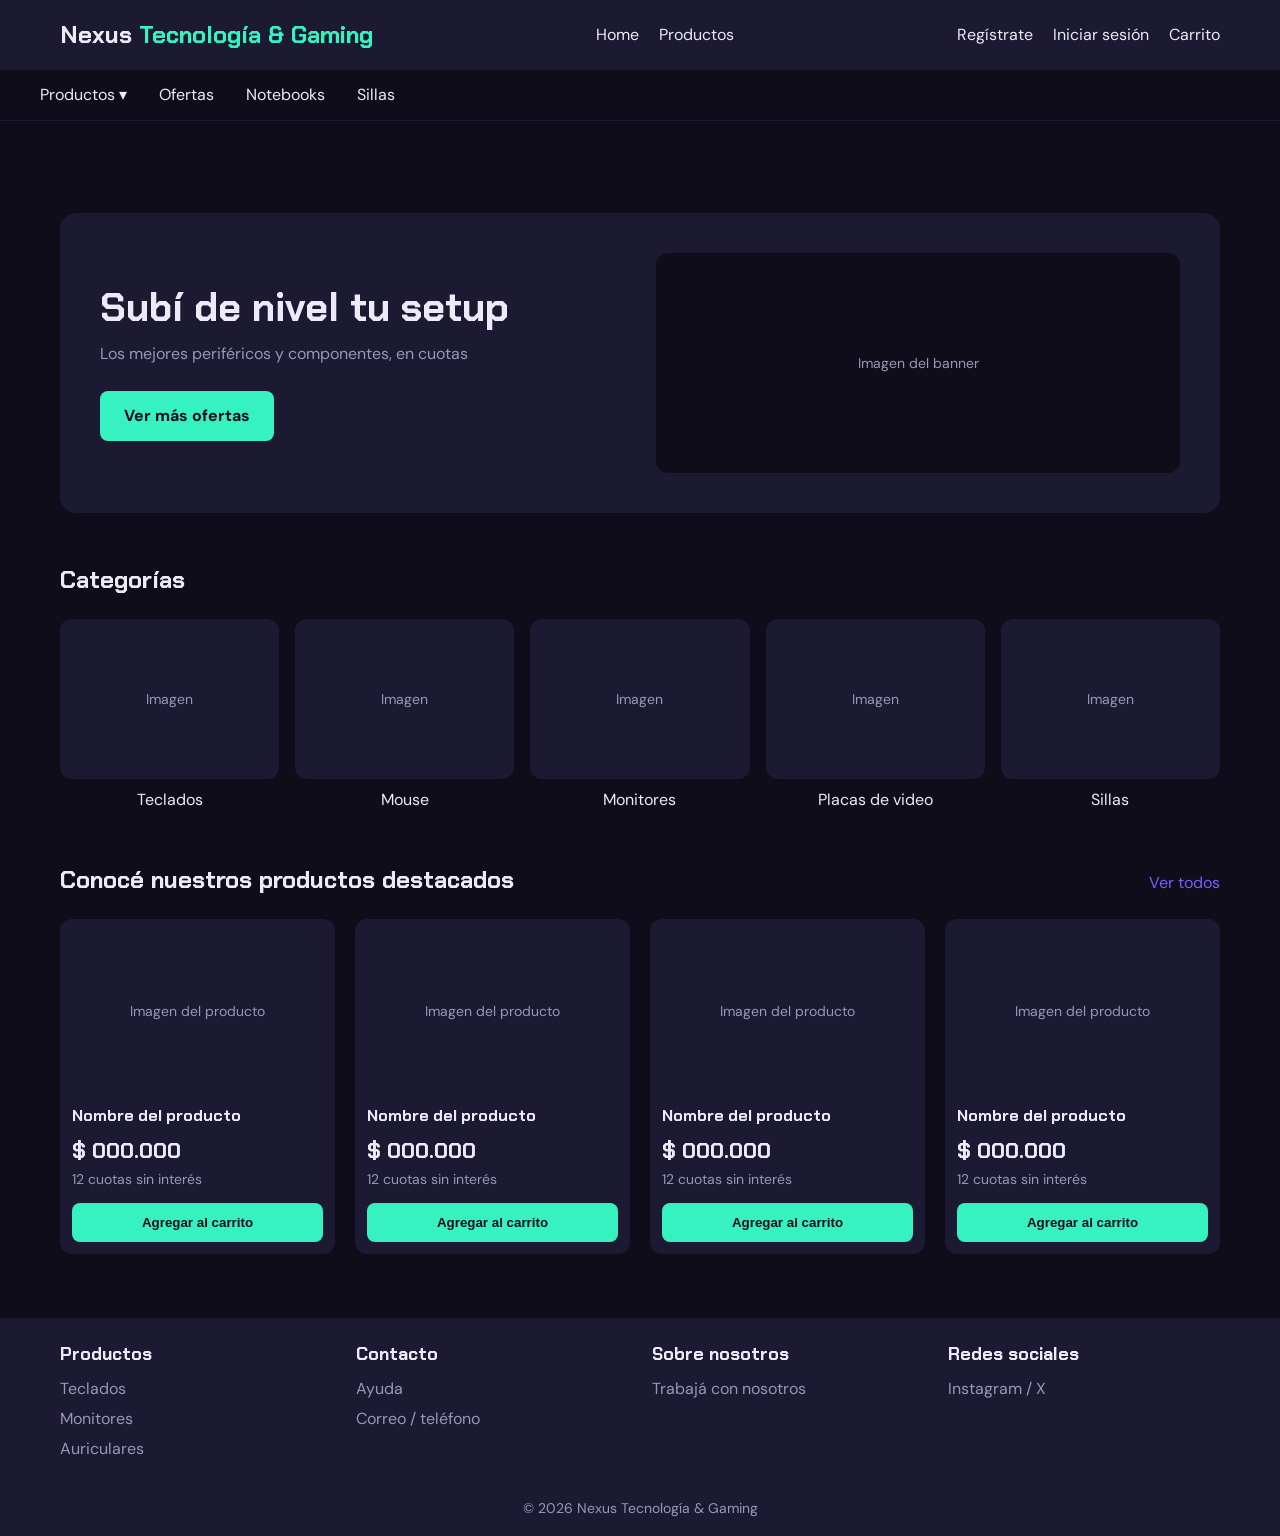
<file: Views/index.html>
<!DOCTYPE html>
<html lang="es">
<head>
  <meta charset="UTF-8">
  <meta name="viewport" content="width=device-width, initial-scale=1.0">
  <title>Nexus Tecnología & Gaming</title>
  <link rel="preconnect" href="https://fonts.googleapis.com">
  <link rel="preconnect" href="https://fonts.gstatic.com" crossorigin>
  <link href="https://fonts.googleapis.com/css2?family=Chakra+Petch:wght@500;700&family=DM+Sans:wght@400;500;700&display=swap" rel="stylesheet">
  <link rel="stylesheet" href="../styles/style.css">
  <link rel="stylesheet" href="../styles/home.css">
  <link rel="stylesheet" href="../styles/productDetail.css">
</head>
<body>

  <header class="header">
    <div class="container header__inner">
      <a href="index.html" class="logo">Nexus<span> Tecnología & Gaming</span></a>
      <nav class="header__links">
        <a href="index.html">Home</a>
        <a href="#">Productos</a>
      </nav>
      <nav class="header__actions">
        <a href="register.html">Regístrate</a>
        <a href="login.html">Iniciar sesión</a>
        <a href="productCart.html">Carrito</a>
      </nav>
    </div>
  </header>

  <nav class="menu">
    <ul class="container menu__list">
      <li class="dropdown">
        <a href="#">Productos ▾</a>
        <ul class="dropdown__content">
          <li><a href="#">Teclados</a></li>
          <li><a href="#">Monitores</a></li>
          <li><a href="#">Auriculares</a></li>
        </ul>
      </li>
      <li><a href="#">Ofertas</a></li>
      <li><a href="#">Notebooks</a></li>
      <li><a href="#">Sillas</a></li>
    </ul>
  </nav>

 <main class="container">

  <!-- Banner -->
  <section class="banner">
    <div class="banner__text">
      <h1>Subí de nivel tu setup</h1>
      <p>Los mejores periféricos y componentes, en cuotas</p>
      <a href="#" class="btn btn-primary">Ver más ofertas</a>
    </div>
    <div class="banner__img placeholder">Imagen del banner</div>
  </section>

  <!-- Categorías -->
  <section class="section">
    <h2>Categorías</h2>
    <div class="categories">
      <a href="#" class="category">
        <div class="placeholder">Imagen</div>
        <span>Teclados</span>
      </a>
      <a href="#" class="category">
        <div class="placeholder">Imagen</div>
        <span>Mouse</span>
      </a>
      <a href="#" class="category">
        <div class="placeholder">Imagen</div>
        <span>Monitores</span>
      </a>
      <a href="#" class="category">
        <div class="placeholder">Imagen</div>
        <span>Placas de video</span>
      </a>
      <a href="#" class="category">
        <div class="placeholder">Imagen</div>
        <span>Sillas</span>
      </a>
    </div>
  </section>

  <!-- Productos destacados -->
  <section class="section">
    <div class="section__head">
      <h2>Conocé nuestros productos destacados</h2>
      <a href="#">Ver todos</a>
    </div>
    <div class="products">

      <article class="card">
        <a href="productDetail.html">
          <div class="placeholder">Imagen del producto</div>
          <h3>Nombre del producto</h3>
        </a>
        <p class="card__price">$ 000.000</p>
        <p class="card__installments">12 cuotas sin interés</p>
        <button class="btn btn-primary">Agregar al carrito</button>
      </article>

      <article class="card">
        <a href="productDetail.html">
          <div class="placeholder">Imagen del producto</div>
          <h3>Nombre del producto</h3>
        </a>
        <p class="card__price">$ 000.000</p>
        <p class="card__installments">12 cuotas sin interés</p>
        <button class="btn btn-primary">Agregar al carrito</button>
      </article>

      <article class="card">
        <a href="productDetail.html">
          <div class="placeholder">Imagen del producto</div>
          <h3>Nombre del producto</h3>
        </a>
        <p class="card__price">$ 000.000</p>
        <p class="card__installments">12 cuotas sin interés</p>
        <button class="btn btn-primary">Agregar al carrito</button>
      </article>

      <article class="card">
        <a href="productDetail.html">
          <div class="placeholder">Imagen del producto</div>
          <h3>Nombre del producto</h3>
        </a>
        <p class="card__price">$ 000.000</p>
        <p class="card__installments">12 cuotas sin interés</p>
        <button class="btn btn-primary">Agregar al carrito</button>
      </article>

    </div>
  </section>

</main>

  <footer class="footer">
    <div class="container">
      <div class="footer__columns">
        <div>
          <h3>Productos</h3>
          <ul>
            <li><a href="#">Teclados</a></li>
            <li><a href="#">Monitores</a></li>
            <li><a href="#">Auriculares</a></li>
          </ul>
        </div>
        <div>
          <h3>Contacto</h3>
          <ul>
            <li>Ayuda</li>
            <li>Correo / teléfono</li>
          </ul>
        </div>
        <div>
          <h3>Sobre nosotros</h3>
          <ul>
            <li>Trabajá con nosotros</li>
          </ul>
        </div>
        <div>
          <h3>Redes sociales</h3>
          <ul>
            <li>Instagram / X</li>
          </ul>
        </div>
      </div>
      <p class="footer__copy">© 2026 Nexus Tecnología & Gaming</p>
    </div>
  </footer>

</body>
</html>
</file>
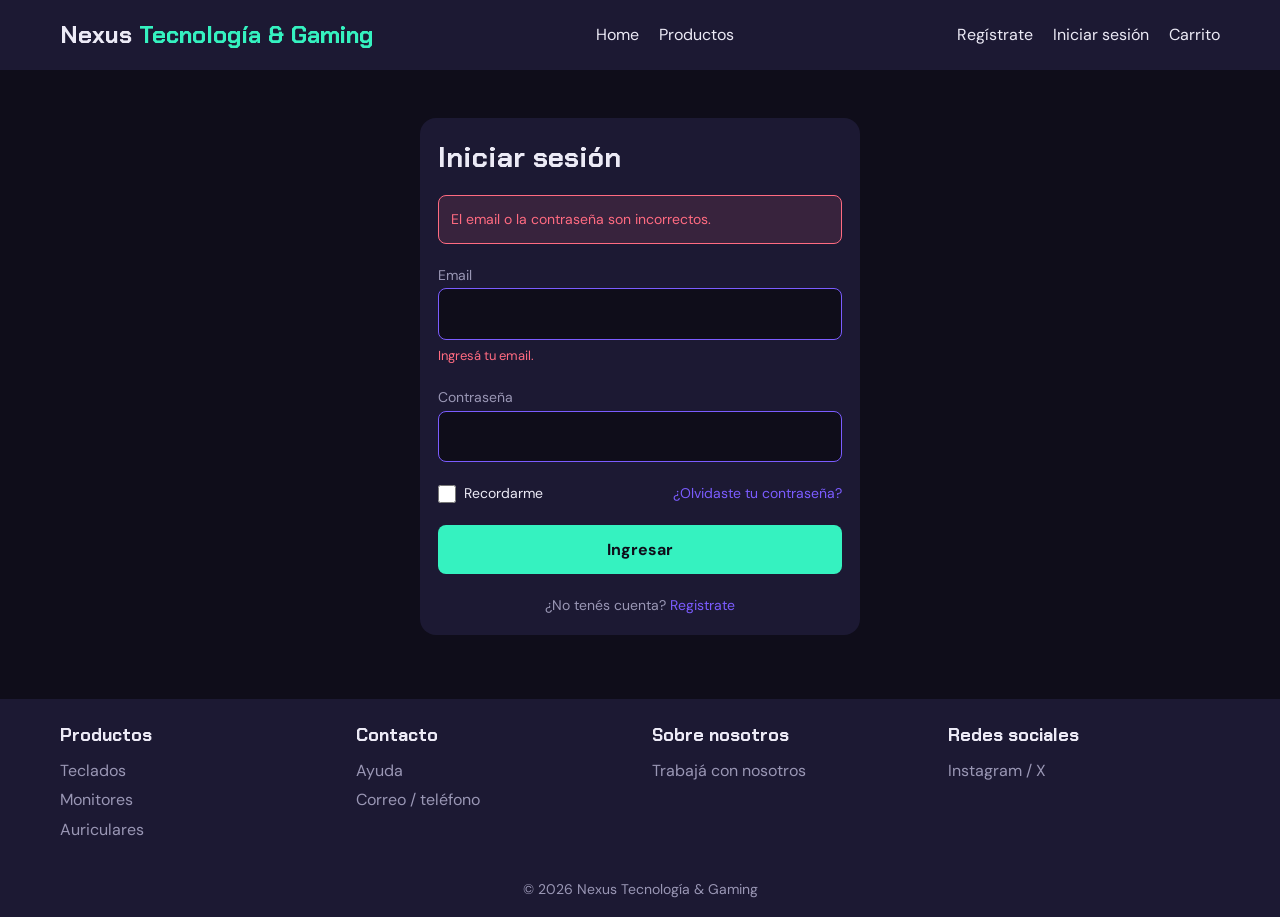
<file: Views/login.html>
<!DOCTYPE html>
<html lang="es">
<head>
  <meta charset="UTF-8">
  <meta name="viewport" content="width=device-width, initial-scale=1.0">
  <title>Crear cuenta | NEXUS - Tecnología & Gaming</title>
  <link rel="preconnect" href="https://fonts.googleapis.com">
  <link rel="preconnect" href="https://fonts.gstatic.com" crossorigin>
  <link href="https://fonts.googleapis.com/css2?family=Chakra+Petch:wght@500;700&family=DM+Sans:wght@400;500;700&display=swap" rel="stylesheet">
  <link rel="stylesheet" href="../styles/style.css">
  <link rel="stylesheet" href="../styles/forms.css">
</head>
<body>

  <header class="header">
    <div class="container header__inner">
      <a href="index.html" class="logo">Nexus<span> Tecnología & Gaming</span></a>
      <nav class="header__links">
        <a href="index.html">Home</a>
        <a href="#">Productos</a>
      </nav>
      <nav class="header__actions">
        <a href="register.html">Regístrate</a>
        <a href="login.html">Iniciar sesión</a>
        <a href="productCart.html">Carrito</a>
      </nav>
    </div>
  </header>

  <main class="container">
  <section class="auth">
    <h1>Iniciar sesión</h1>

    <!-- Error general (ejemplo de cómo se ve) -->
    <p class="alert" role="alert">El email o la contraseña son incorrectos.</p>

    <form action="#" method="post" novalidate>

      <div class="field field--error">
        <label for="email">Email</label>
        <input type="email" id="email" name="email" aria-invalid="true" aria-describedby="email-error">
        <p class="field__error" id="email-error">Ingresá tu email.</p>
      </div>

      <div class="field">
        <label for="password">Contraseña</label>
        <input type="password" id="password" name="password">
      </div>

      <div class="auth__row">
        <label class="check">
          <input type="checkbox" name="recordarme">
          <span>Recordarme</span>
        </label>
        <a href="#">¿Olvidaste tu contraseña?</a>
      </div>

      <button type="submit" class="btn btn-primary">Ingresar</button>

      <p class="auth__alt">¿No tenés cuenta? <a href="register.html">Registrate</a></p>
    </form>
  </section>
</main>

  <footer class="footer">
    <div class="container">
      <div class="footer__columns">
        <div>
          <h3>Productos</h3>
          <ul>
            <li><a href="#">Teclados</a></li>
            <li><a href="#">Monitores</a></li>
            <li><a href="#">Auriculares</a></li>
          </ul>
        </div>
        <div>
          <h3>Contacto</h3>
          <ul>
            <li>Ayuda</li>
            <li>Correo / teléfono</li>
          </ul>
        </div>
        <div>
          <h3>Sobre nosotros</h3>
          <ul>
            <li>Trabajá con nosotros</li>
          </ul>
        </div>
        <div>
          <h3>Redes sociales</h3>
          <ul>
            <li>Instagram / X</li>
          </ul>
        </div>
      </div>
      <p class="footer__copy">© 2026 Nexus Tecnología & Gaming</p>
    </div>
  </footer>
</body>
</html>
</file>
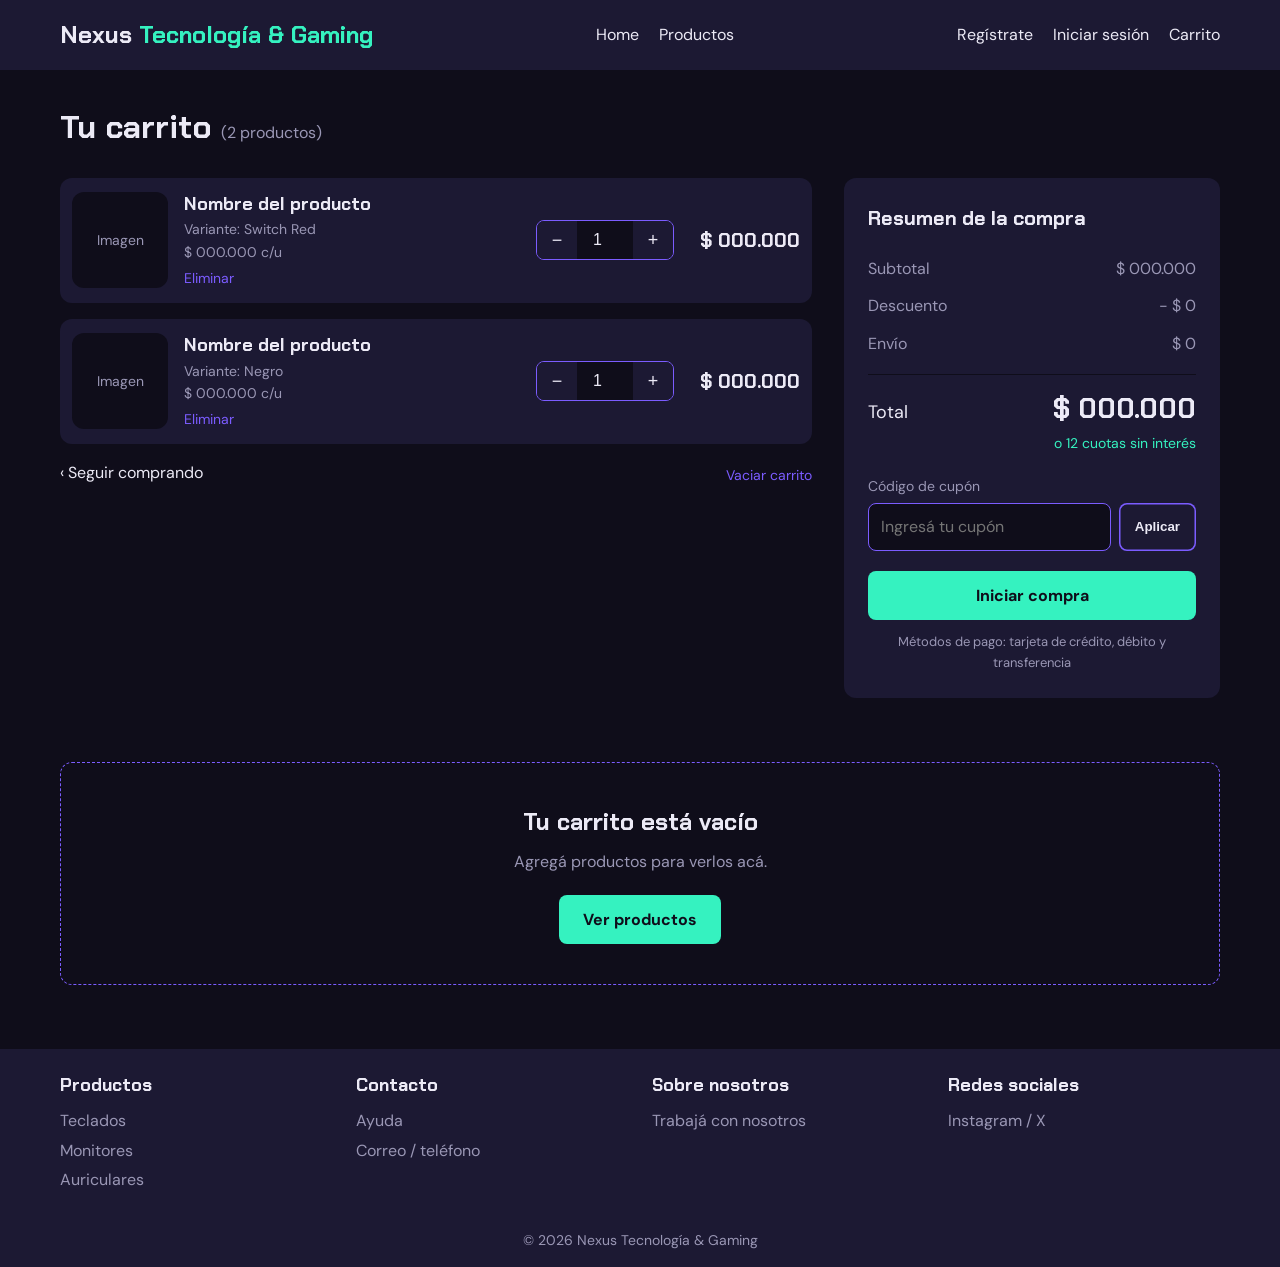
<file: Views/productCart.html>
<!DOCTYPE html>
<html lang="es">
<head>
  <meta charset="UTF-8">
  <meta name="viewport" content="width=device-width, initial-scale=1.0">
  <title>Carrito | NEXUS - Tecnología & Gaming</title>
  <link rel="preconnect" href="https://fonts.googleapis.com">
  <link rel="preconnect" href="https://fonts.gstatic.com" crossorigin>
  <link href="https://fonts.googleapis.com/css2?family=Chakra+Petch:wght@500;700&family=DM+Sans:wght@400;500;700&display=swap" rel="stylesheet">
  <link rel="stylesheet" href="../styles/style.css">
  <link rel="stylesheet" href="../styles/cart.css">
</head>
<body>

  <header class="header">
    <div class="container header__inner">
      <a href="index.html" class="logo">Nexus<span> Tecnología & Gaming</span></a>
      <nav class="header__links">
        <a href="index.html">Home</a>
        <a href="#">Productos</a>
      </nav>
      <nav class="header__actions">
        <a href="register.html">Regístrate</a>
        <a href="login.html">Iniciar sesión</a>
        <a href="productCart.html">Carrito</a>
      </nav>
    </div>
  </header>

  <main class="container">

    <h1 class="page-title">Tu carrito <span>(2 productos)</span></h1>

    <div class="cart">

      <!-- Lista de productos -->
      <section class="cart__items" aria-label="Productos del carrito">

        <article class="cart-item">
          <div class="placeholder cart-item__img">Imagen</div>

          <div class="cart-item__info">
            <h2><a href="productDetail.html">Nombre del producto</a></h2>
            <p class="cart-item__variant">Variante: Switch Red</p>
            <p class="cart-item__unit">$ 000.000 c/u</p>
            <button type="button" class="cart-item__remove">Eliminar</button>
          </div>

          <div class="quantity__control">
            <button type="button" aria-label="Quitar uno">−</button>
            <input type="number" value="1" min="1" aria-label="Cantidad">
            <button type="button" aria-label="Agregar uno">+</button>
          </div>

          <p class="cart-item__subtotal">$ 000.000</p>
        </article>

        <article class="cart-item">
          <div class="placeholder cart-item__img">Imagen</div>

          <div class="cart-item__info">
            <h2><a href="productDetail.html">Nombre del producto</a></h2>
            <p class="cart-item__variant">Variante: Negro</p>
            <p class="cart-item__unit">$ 000.000 c/u</p>
            <button type="button" class="cart-item__remove">Eliminar</button>
          </div>

          <div class="quantity__control">
            <button type="button" aria-label="Quitar uno">−</button>
            <input type="number" value="1" min="1" aria-label="Cantidad">
            <button type="button" aria-label="Agregar uno">+</button>
          </div>

          <p class="cart-item__subtotal">$ 000.000</p>
        </article>

        <div class="cart__links">
          <a href="index.html">‹ Seguir comprando</a>
          <button type="button" class="cart-item__remove">Vaciar carrito</button>
        </div>

      </section>

      <!-- Resumen -->
      <aside class="summary" aria-label="Resumen del pedido">
        <h2>Resumen de la compra</h2>

        <dl class="summary__rows">
          <div><dt>Subtotal</dt><dd>$ 000.000</dd></div>
          <div><dt>Descuento</dt><dd>- $ 0</dd></div>
          <div><dt>Envío</dt><dd>$ 0</dd></div>
        </dl>

        <p class="summary__total">
          <span>Total</span>
          <strong>$ 000.000</strong>
        </p>
        <p class="summary__installments">o 12 cuotas sin interés</p>

        <div class="coupon">
          <label for="cupon">Código de cupón</label>
          <div class="coupon__row">
            <input type="text" id="cupon" placeholder="Ingresá tu cupón">
            <button type="button" class="btn btn-secondary">Aplicar</button>
          </div>
        </div>

        <a href="#" class="btn btn-primary summary__buy">Iniciar compra</a>
        <p class="summary__payment">Métodos de pago: tarjeta de crédito, débito y transferencia</p>
      </aside>

    </div>

    <!-- Estado vacío: se mostrará cuando no haya productos -->
    <section class="empty">
      <h2>Tu carrito está vacío</h2>
      <p>Agregá productos para verlos acá.</p>
      <a href="index.html" class="btn btn-primary">Ver productos</a>
    </section>

  </main>

  <footer class="footer">
    <div class="container">
      <div class="footer__columns">
        <div>
          <h3>Productos</h3>
          <ul>
            <li><a href="#">Teclados</a></li>
            <li><a href="#">Monitores</a></li>
            <li><a href="#">Auriculares</a></li>
          </ul>
        </div>
        <div>
          <h3>Contacto</h3>
          <ul>
            <li>Ayuda</li>
            <li>Correo / teléfono</li>
          </ul>
        </div>
        <div>
          <h3>Sobre nosotros</h3>
          <ul>
            <li>Trabajá con nosotros</li>
          </ul>
        </div>
        <div>
          <h3>Redes sociales</h3>
          <ul>
            <li>Instagram / X</li>
          </ul>
        </div>
      </div>
      <p class="footer__copy">© 2026 Nexus Tecnología & Gaming</p>
    </div>
  </footer>

</body>
</html>
</file>
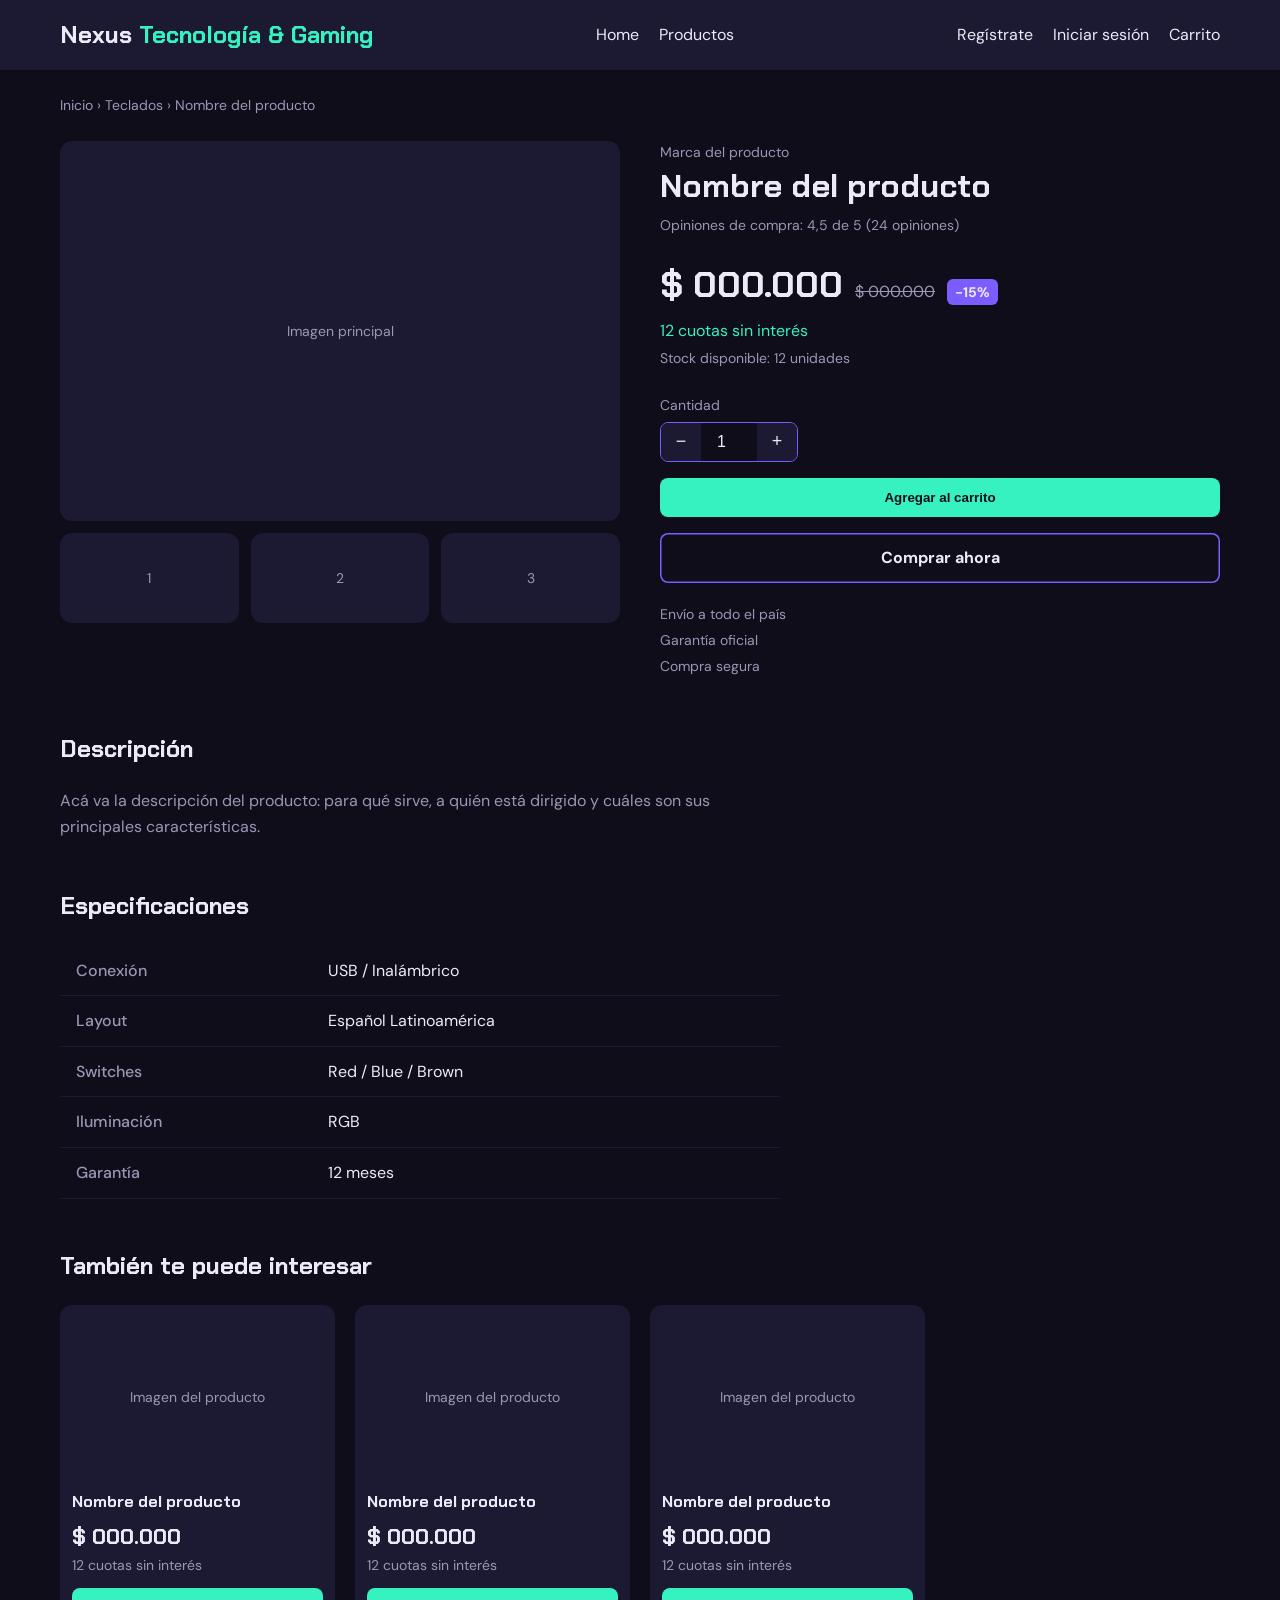
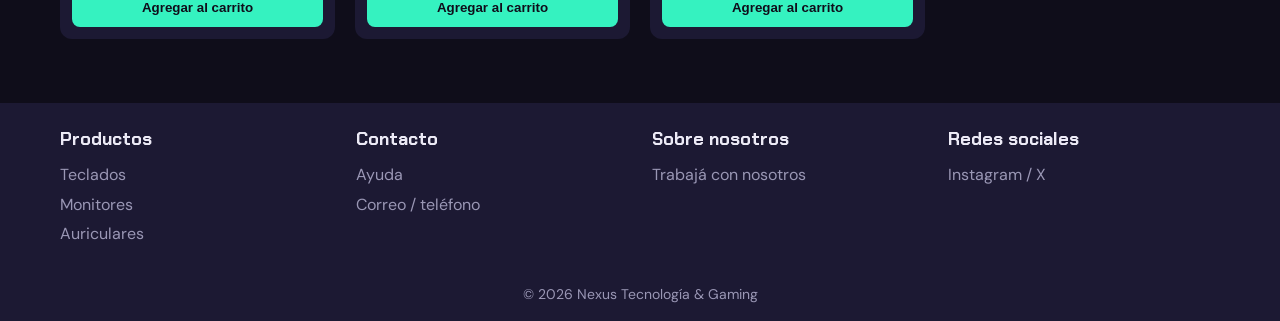
<file: Views/productDetail.html>
<!DOCTYPE html>
<html lang="es">
<head>
  <meta charset="UTF-8">
  <meta name="viewport" content="width=device-width, initial-scale=1.0">
  <title>Detalle de producto | NEXUS - Tecnología & Gaming</title>
  <link rel="preconnect" href="https://fonts.googleapis.com">
  <link rel="preconnect" href="https://fonts.gstatic.com" crossorigin>
  <link href="https://fonts.googleapis.com/css2?family=Chakra+Petch:wght@500;700&family=DM+Sans:wght@400;500;700&display=swap" rel="stylesheet">
  <link rel="stylesheet" href="../styles/style.css">
  <link rel="stylesheet" href="../styles/home.css">
  <link rel="stylesheet" href="../styles/productDetail.css">
  
</head>
<body>

  <header class="header">
    <div class="container header__inner">
      <a href="index.html" class="logo">Nexus<span> Tecnología & Gaming</span></a>
      <nav class="header__links">
        <a href="index.html">Home</a>
        <a href="#">Productos</a>
      </nav>
      <nav class="header__actions">
        <a href="register.html">Regístrate</a>
        <a href="login.html">Iniciar sesión</a>
        <a href="productCart.html">Carrito</a>
      </nav>
    </div>
  </header>

  <main class="container">

    <!-- Titulo productos -->
    <nav class="breadcrumb" aria-label="Ubicación">
      <a href="index.html">Inicio</a> ›
      <a href="#">Teclados</a> ›
      <span>Nombre del producto</span>
    </nav>

    <!-- Producto -->
    <section class="product">

      <div class="gallery">
        <div class="placeholder gallery__main">Imagen principal</div>
        <div class="gallery__thumbs">
          <div class="placeholder">1</div>
          <div class="placeholder">2</div>
          <div class="placeholder">3</div>
        </div>
      </div>

      <div class="info">
        <p class="info__brand">Marca del producto</p>
        <h1>Nombre del producto</h1>
        <p class="info__rating">Opiniones de compra: 4,5 de 5 (24 opiniones)</p>

        <div class="info__prices">
          <span class="info__price">$ 000.000</span>
          <span class="info__old-price">$ 000.000</span>
          <span class="info__discount">-15%</span>
        </div>
        <p class="info__installments">12 cuotas sin interés</p>
        <p class="info__stock">Stock disponible: 12 unidades</p>

        <div class="quantity">
          <label for="cantidad">Cantidad</label>
          <div class="quantity__control">
            <button type="button" aria-label="Quitar uno">−</button>
            <input type="number" id="cantidad" value="1" min="1">
            <button type="button" aria-label="Agregar uno">+</button>
          </div>
        </div>

        <button class="btn btn-primary info__add">Agregar al carrito</button>
        <a href="productCart.html" class="btn btn-secondary info__buy">Comprar ahora</a>

        <ul class="info__benefits">
          <li>Envío a todo el país</li>
          <li>Garantía oficial</li>
          <li>Compra segura</li>
        </ul>
      </div>

    </section>

    <!-- Descripción -->
    <section class="section">
      <h2>Descripción</h2>
      <p class="description">
        Acá va la descripción del producto: para qué sirve, a quién está dirigido
        y cuáles son sus principales características.
      </p>
    </section>

    <!-- Especificaciones -->
    <section class="section">
      <h2>Especificaciones</h2>
      <table class="specs">
        <tbody>
          <tr><th>Conexión</th><td>USB / Inalámbrico</td></tr>
          <tr><th>Layout</th><td>Español Latinoamérica</td></tr>
          <tr><th>Switches</th><td>Red / Blue / Brown</td></tr>
          <tr><th>Iluminación</th><td>RGB</td></tr>
          <tr><th>Garantía</th><td>12 meses</td></tr>
        </tbody>
      </table>
    </section>

    <!-- Relacionados card -->
    <section class="section">
      <h2>También te puede interesar</h2>
      <div class="products">

        <article class="card">
          <a href="productDetail.html">
            <div class="placeholder">Imagen del producto</div>
            <h3>Nombre del producto</h3>
          </a>
          <p class="card__price">$ 000.000</p>
          <p class="card__installments">12 cuotas sin interés</p>
          <button class="btn btn-primary">Agregar al carrito</button>
        </article>
        <article class="card">
          <a href="productDetail.html">
            <div class="placeholder">Imagen del producto</div>
            <h3>Nombre del producto</h3>
          </a>
          <p class="card__price">$ 000.000</p>
          <p class="card__installments">12 cuotas sin interés</p>
          <button class="btn btn-primary">Agregar al carrito</button>
        </article>
        <article class="card">
          <a href="productDetail.html">
            <div class="placeholder">Imagen del producto</div>
            <h3>Nombre del producto</h3>
          </a>
          <p class="card__price">$ 000.000</p>
          <p class="card__installments">12 cuotas sin interés</p>
          <button class="btn btn-primary">Agregar al carrito</button>
        </article>

        

      </div>
    </section>

  </main>

  <footer class="footer">
    <div class="container">
      <div class="footer__columns">
        <div>
          <h3>Productos</h3>
          <ul>
            <li><a href="#">Teclados</a></li>
            <li><a href="#">Monitores</a></li>
            <li><a href="#">Auriculares</a></li>
          </ul>
        </div>
        <div>
          <h3>Contacto</h3>
          <ul>
            <li>Ayuda</li>
            <li>Correo / teléfono</li>
          </ul>
        </div>
        <div>
          <h3>Sobre nosotros</h3>
          <ul>
            <li>Trabajá con nosotros</li>
          </ul>
        </div>
        <div>
          <h3>Redes sociales</h3>
          <ul>
            <li>Instagram / X</li>
          </ul>
        </div>
      </div>
      <p class="footer__copy">© 2026 Nexus Tecnología & Gaming</p>
    </div>
  </footer>

</body>
</html>
</file>
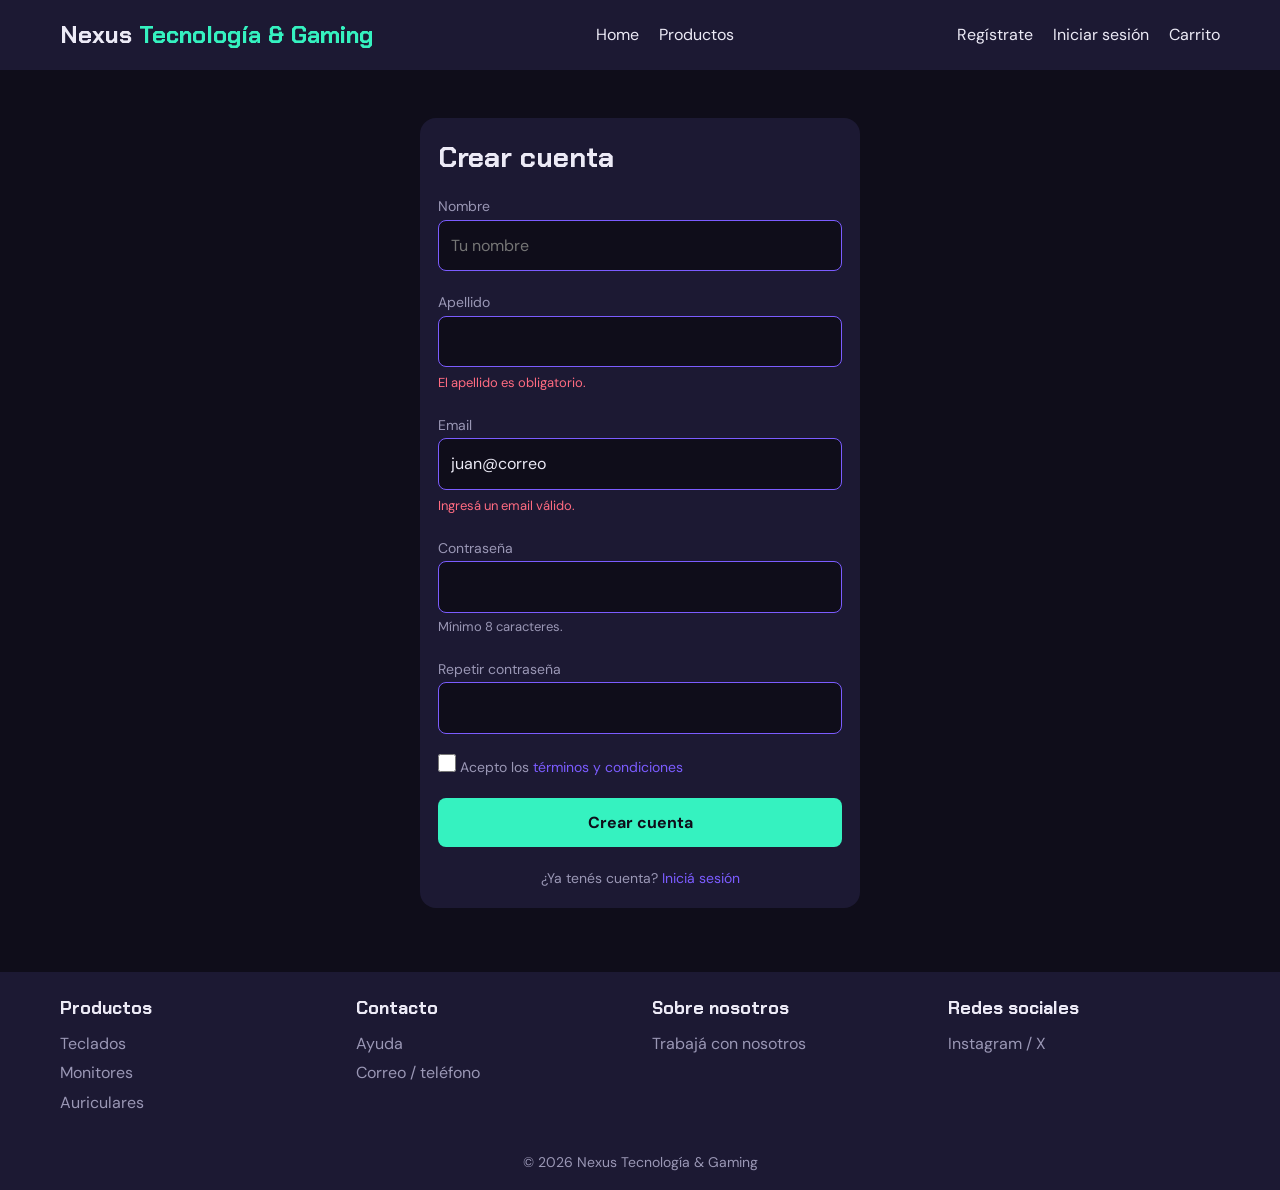
<file: Views/register.html>
<!DOCTYPE html>
<html lang="es">
<head>
  <meta charset="UTF-8">
  <meta name="viewport" content="width=device-width, initial-scale=1.0">
  <title>Crear cuenta | NEXUS - Tecnología & Gaming</title>
  <link rel="preconnect" href="https://fonts.googleapis.com">
  <link rel="preconnect" href="https://fonts.gstatic.com" crossorigin>
  <link href="https://fonts.googleapis.com/css2?family=Chakra+Petch:wght@500;700&family=DM+Sans:wght@400;500;700&display=swap" rel="stylesheet">
  <link rel="stylesheet" href="../styles/style.css">
  <link rel="stylesheet" href="../styles/forms.css">
</head>
<body>

  <header class="header">
    <div class="container header__inner">
      <a href="index.html" class="logo">Nexus<span> Tecnología & Gaming</span></a>
      <nav class="header__links">
        <a href="index.html">Home</a>
        <a href="#">Productos</a>
      </nav>
      <nav class="header__actions">
        <a href="register.html">Regístrate</a>
        <a href="login.html">Iniciar sesión</a>
        <a href="productCart.html">Carrito</a>
      </nav>
    </div>
  </header>

  <main class="container">
    <section class="auth">
      <h1>Crear cuenta</h1>

      <form action="#" method="post" enctype="multipart/form-data" novalidate>

        <div class="field">
          <label for="nombre">Nombre</label>
          <input type="text" id="nombre" name="nombre" placeholder="Tu nombre">
        </div>

        <!-- Campo con error (ejemplo de cómo se ve) -->
        <div class="field field--error">
          <label for="apellido">Apellido</label>
          <input type="text" id="apellido" name="apellido" aria-invalid="true" aria-describedby="apellido-error">
          <p class="field__error" id="apellido-error">El apellido es obligatorio.</p>
        </div>

        <div class="field field--error">
          <label for="email">Email</label>
          <input type="email" id="email" name="email" value="juan@correo" aria-invalid="true" aria-describedby="email-error">
          <p class="field__error" id="email-error">Ingresá un email válido.</p>
        </div>

        <div class="field">
          <label for="password">Contraseña</label>
          <input type="password" id="password" name="password" aria-describedby="password-hint">
          <p class="field__hint" id="password-hint">Mínimo 8 caracteres.</p>
        </div>

        <div class="field">
          <label for="password2">Repetir contraseña</label>
          <input type="password" id="password2" name="password2">
        </div>

        <!-- <div class="field">
          <label for="avatar">Foto de perfil (opcional)</label>
          <input type="file" id="avatar" name="avatar" accept="image/*">
        </div> -->

        <div class="field">
          <label class="check">
            <input type="checkbox" name="terminos">
            <span>Acepto los <a href="#">términos y condiciones</a></span>
          </label>
        </div>

        <button type="submit" class="btn btn-primary">Crear cuenta</button>

        <p class="auth__alt">¿Ya tenés cuenta? <a href="login.html">Iniciá sesión</a></p>
      </form>
    </section>
  </main>

  <footer class="footer">
    <div class="container">
      <div class="footer__columns">
        <div>
          <h3>Productos</h3>
          <ul>
            <li><a href="#">Teclados</a></li>
            <li><a href="#">Monitores</a></li>
            <li><a href="#">Auriculares</a></li>
          </ul>
        </div>
        <div>
          <h3>Contacto</h3>
          <ul>
            <li>Ayuda</li>
            <li>Correo / teléfono</li>
          </ul>
        </div>
        <div>
          <h3>Sobre nosotros</h3>
          <ul>
            <li>Trabajá con nosotros</li>
          </ul>
        </div>
        <div>
          <h3>Redes sociales</h3>
          <ul>
            <li>Instagram / X</li>
          </ul>
        </div>
      </div>
      <p class="footer__copy">© 2026 Nexus Tecnología & Gaming</p>
    </div>
  </footer>
</body>
</html>
</file>
<file: styles/style.css>
:root {
  --noche: #0F0D1A;
  --panel: #1C1933;
  --violeta: #7B5CFF;
  --menta: #35F2C0;
  --humo: #ECEAF6;
  --niebla: #9A97B5;
  --error: #FF6B81;
}

* {
  margin: 0;
  padding: 0;
  box-sizing: border-box;
}

body {
  font-family: 'DM Sans', sans-serif;
  background-color: var(--noche);
  color: var(--humo);
  line-height: 1.6;
}

h1, h2, h3, .logo {
  font-family: 'Chakra Petch', sans-serif;
}

a {
  color: inherit;
  text-decoration: none;
}

ul {
  list-style: none;
}

.container {
  max-width: 1200px;
  margin: 0 auto;
  padding: 0 20px;
}

/* Botones */
.btn {
  display: inline-block;
  padding: 12px 24px;
  border-radius: 8px;
  font-weight: 700;
  cursor: pointer;
  border: none;
}

.btn-primary {
  background-color: var(--menta);
  color: var(--noche);
}

/* Header */
.header {
  background-color: var(--panel);
  padding: 16px 0;
}

.header__inner {
  display: flex;
  justify-content: space-between;
  align-items: center;
  gap: 16px;
  flex-wrap: wrap;
}

.logo {
  font-size: 24px;
  font-weight: 700;
}

.logo span {
  color: var(--menta);
}


.header__links,
.header__actions {
  display: flex;
  gap: 20px;
}

.header a:hover,
.footer a:hover {
  color: var(--menta);
}

/* Menú de categorías */
.menu {
  background-color: var(--noche);
  border-bottom: 1px solid var(--panel);
}

.menu__list {
  display: flex;
  gap: 32px;
  padding: 12px 0;
  flex-wrap: wrap;
}

.dropdown {
  position: relative;
}

.dropdown__content {
  display: none;
  position: absolute;
  top: 100%;
  left: 0;
  background-color: var(--panel);
  padding: 12px 20px;
  border-radius: 8px;
  min-width: 160px;
  z-index: 10;
}

.dropdown:hover .dropdown__content {
  display: block;
}

/* Footer */
.footer {
  background-color: var(--panel);
  padding: 22px 0 16px;
  margin-top: 64px;
}

.footer__columns {
  display: grid;
  grid-template-columns: repeat(auto-fit, minmax(180px, 1fr));
  gap: 24px;
}

.footer h3 {
  margin-bottom: 8px;
  font-size: 18px;
}

.footer li {
  color: var(--niebla);
  margin-bottom: 4px;
}

.footer__copy {
  text-align: center;
  color: var(--niebla);
  margin-top: 32px;
  font-size: 14px;
}

/* Compartidos entre páginas */
.placeholder {
  background-color: var(--panel);
  color: var(--niebla);
  border-radius: 12px;
  display: grid;
  place-items: center;
  text-align: center;
  font-size: 14px;
  min-height: 160px;
}

.btn-secondary {
  background-color: transparent;
  color: var(--humo);
  box-shadow: inset 0 0 0 1.5px var(--violeta);
}

.btn-secondary:hover {
  background-color: var(--panel);
}

.section {
  margin-top: 48px;
}

.section h2 {
  font-size: 24px;
  margin-bottom: 20px;
}

.quantity__control {
  display: inline-flex;
  border: 1.5px solid var(--violeta);
  border-radius: 8px;
  overflow: hidden;
}

.quantity__control button {
  width: 40px;
  background-color: var(--panel);
  color: var(--humo);
  border: none;
  font-size: 18px;
  cursor: pointer;
}

.quantity__control input {
  width: 56px;
  text-align: center;
  background-color: var(--noche);
  color: var(--humo);
  border: none;
  font-size: 16px;
  padding: 10px 0;
}

@media (max-width: 500px) {
  .menu__list {
    gap: 16px;
    padding: 12px 12px;
    
  }
}
</file>
<file: styles/home.css>
/* Espacio para imágenes (después se reemplaza por <img>) */


.section__head {
  display: flex;
  justify-content: space-between;
  align-items: baseline;
  gap: 16px;
  flex-wrap: wrap;
}

.section__head a {
  color: var(--violeta);
}

/* Banner */
.banner {
  display: grid;
  grid-template-columns: 1fr 1fr;
  gap: 32px;
  align-items: center;
  margin-top: 92px;
  padding: 40px;
  background-color: var(--panel);
  border-radius: 16px;
}

.banner__text h1 {
  font-size: 40px;
  line-height: 1.1;
  margin-bottom: 12px;
}

.banner__text p {
  color: var(--niebla);
  margin-bottom: 24px;
}

.banner__img {
  background-color: var(--noche);
  min-height: 220px;
}

/* Categorías */
.categories {
  display: grid;
  grid-template-columns: repeat(5, 1fr);
  gap: 16px;
}

.category {
  text-align: center;
}

.category span {
  display: block;
  margin-top: 8px;
}

.category:hover span {
  color: var(--menta);
}

/* Productos */
.products {
  display: grid;
  grid-template-columns: repeat(4, 1fr);
  gap: 20px;
}

.card {
  background-color: var(--panel);
  padding: 12px;
  border-radius: 12px;
}

.card h3 {
  font-size: 16px;
  margin: 12px 0 4px;
}

.card__price {
  font-family: 'Chakra Petch', sans-serif;
  font-size: 22px;
  font-weight: 700;
}

.card__installments {
  color: var(--niebla);
  font-size: 14px;
}

.card .btn {
  width: 100%;
  margin-top: 12px;
}

/* Tablet */
@media (max-width: 900px) {
  .banner {
    grid-template-columns: 1fr;
    padding: 24px;
  }

  .categories {
    grid-template-columns: repeat(3, 1fr);
  }

  .products {
    grid-template-columns: repeat(2, 1fr);
  }
}

/* Celular */
@media (max-width: 500px) {
  .banner__text h1 {
    font-size: 30px;
  }

  .categories {
    grid-template-columns: repeat(2, 1fr);
  }

  .products {
    grid-template-columns: 1fr;
  }
}
</file>
<file: styles/productDetail.css>
/* Migas de pan */

.breadcrumb {
  margin-top: 24px;
  font-size: 14px;
  color: var(--niebla);
}

.breadcrumb a:hover {
  color: var(--menta);
}

/* Layout principal: galería + información */
.product {
  display: grid;
  grid-template-columns: 1fr 1fr;
  gap: 40px;
  margin-top: 24px;
}

/* Galería */
.gallery__main {
  min-height: 380px;
}

.gallery__thumbs {
  display: grid;
  grid-template-columns: repeat(3, 1fr);
  gap: 12px;
  margin-top: 12px;
}

.gallery__thumbs .placeholder {
  min-height: 90px;
}

/* Información de compra */
.info__brand {
  color: var(--niebla);
  font-size: 14px;
}

.info h1 {
  font-size: 32px;
  line-height: 1.2;
  margin: 4px 0 8px;
}

.info__rating {
  color: var(--niebla);
  font-size: 14px;
}

.info__prices {
  display: flex;
  align-items: baseline;
  gap: 12px;
  flex-wrap: wrap;
  margin-top: 20px;
}

.info__price {
  font-family: 'Chakra Petch', sans-serif;
  font-size: 36px;
  font-weight: 700;
}

.info__old-price {
  color: var(--niebla);
  text-decoration: line-through;
}

.info__discount {
  background-color: var(--violeta);
  padding: 2px 8px;
  border-radius: 6px;
  font-size: 14px;
  font-weight: 700;
}

.info__installments {
  color: var(--menta);
  margin-top: 4px;
}

.info__stock {
  color: var(--niebla);
  font-size: 14px;
  margin-top: 4px;
}

/* Selector de cantidad */
.quantity {
  margin-top: 24px;
}

.quantity label {
  display: block;
  font-size: 14px;
  color: var(--niebla);
  margin-bottom: 6px;
}




.quantity__control button {
  width: 40px;
  background-color: var(--panel);
  color: var(--humo);
  border: none;
  font-size: 18px;
  cursor: pointer;
}



/* Botones */
.info__add,
.info__buy {
  display: block;
  width: 100%;
  text-align: center;
  margin-top: 16px;
}

.btn-secondary {
  background-color: transparent;
  color: var(--humo);
  box-shadow: inset 0 0 0 1.5px var(--violeta);
}

.btn-secondary:hover {
  background-color: var(--panel);
}

.info__benefits {
  margin-top: 20px;
  color: var(--niebla);
  font-size: 14px;
}

.info__benefits li {
  margin-bottom: 4px;
}

/* Descripción y especificaciones */
.description {
  color: var(--niebla);
  max-width: 720px;
}

.specs {
  width: 100%;
  max-width: 720px;
  border-collapse: collapse;
}

.specs th,
.specs td {
  text-align: left;
  padding: 12px 16px;
  border-bottom: 1px solid var(--panel);
}

.specs th {
  width: 35%;
  color: var(--niebla);
  font-weight: 500;
}

/* Celular y tablet */
@media (max-width: 800px) {
  .product {
    grid-template-columns: 1fr;
  }

  .info h1 {
    font-size: 26px;
  }
}
</file>
<file: styles/forms.css>
/* Tarjeta centrada */
.auth {
  max-width: 440px;
  margin: 48px auto 0;
  background-color: var(--panel);
  padding: 18px;
  border-radius: 16px;
}

.auth h1 {
  font-size: 28px;
  margin-bottom: 14px;
}

/* Campos */
.field {
  margin-bottom: 20px;
}

.field label {
  display: block;
  font-size: 14px;
  color: var(--niebla);
  margin-bottom: 2px;
}

.field input[type="text"],
.field input[type="email"],
.field input[type="password"] {
  width: 100%;
  background-color: var(--noche);
  color: var(--humo);
  border: 1.5px solid var(--violeta);
  border-radius: 8px;
  padding: 12px;
  font: inherit;
}

/* .field input[type="file"] {
  width: 100%;
  background-color: var(--noche);
  color: var(--niebla);
  border: 1.5px dashed var(--violeta);
  border-radius: 8px;
  padding: 10px;
  font: inherit;
  font-size: 14px;
} */

.field input:focus-visible {
  outline: 3px solid var(--menta);
  outline-offset: 2px;
}

.field__hint {
  font-size: 13px;
  color: var(--niebla);
  margin-top: 4px;
}

/* Errores */
.field--error input {
  border-color: var(--error);
}

.field__error {
  color: var(--error);
  font-size: 13px;
  margin-top: 6px;
}

.alert {
  background-color: rgba(255, 107, 129, 0.12);
  border: 1.5px solid var(--error);
  color: var(--error);
  border-radius: 8px;
  padding: 12px;
  font-size: 14px;
  margin-bottom: 20px;
}

/* Casillas y enlaces */
.check {
  display: flex;
  align-items: center;
  gap: 8px;
  font-size: 14px;
}

.check input {
  width: 18px;
  height: 18px;
  accent-color: var(--menta);
}

.check a,
.auth__alt a,
.auth__row a {
  color: var(--violeta);
}

.check a:hover,
.auth__alt a:hover,
.auth__row a:hover {
  text-decoration: underline;
}

.auth__row {
  display: flex;
  justify-content: space-between;
  align-items: center;
  flex-wrap: wrap;
  gap: 8px;
  font-size: 14px;
  margin-bottom: 20px;
}

.auth .btn {
  width: 100%;
  font: inherit;
  font-weight: 700;
}

.auth__alt {
  text-align: center;
  margin-top: 20px;
  font-size: 14px;
  color: var(--niebla);
}
</file>
<file: styles/cart.css>
.page-title {
  font-size: 32px;
  margin: 32px 0 24px;
}

.page-title span {
  font-size: 16px;
  color: var(--niebla);
  font-family: 'DM Sans', sans-serif;
  font-weight: 400;
}

/* Layout: lista + resumen */
.cart {
  display: grid;
  grid-template-columns: 2fr 1fr;
  gap: 32px;
  align-items: start;
}

/* Productos */
.cart__items {
  display: grid;
  gap: 16px;
}

.cart-item {
  display: grid;
  grid-template-columns: 96px 1fr auto auto;
  gap: 16px;
  align-items: center;
  background-color: var(--panel);
  padding: 12px;
  border-radius: 12px;
}

.cart-item__img {
  min-height: 96px;
  background-color: var(--noche);
}

.cart-item__info h2 {
  font-size: 18px;
}

.cart-item__info a:hover {
  color: var(--menta);
}

.cart-item__variant,
.cart-item__unit {
  color: var(--niebla);
  font-size: 14px;
}

.cart-item__remove {
  background: none;
  border: none;
  color: var(--violeta);
  font: inherit;
  font-size: 14px;
  cursor: pointer;
  padding: 0;
  margin-top: 4px;
}

.cart-item__remove:hover {
  text-decoration: underline;
}

.cart-item__subtotal {
  font-family: 'Chakra Petch', sans-serif;
  font-size: 20px;
  font-weight: 700;
  min-width: 110px;
  text-align: right;
}

.cart__links {
  display: flex;
  justify-content: space-between;
  align-items: center;
  flex-wrap: wrap;
  gap: 12px;
}

.cart__links a:hover {
  color: var(--menta);
}

/* Resumen */
.summary {
  background-color: var(--panel);
  padding: 24px;
  border-radius: 12px;
  position: sticky;
  top: 16px;
}

.summary h2 {
  font-size: 20px;
  margin-bottom: 16px;
}

.summary__rows div {
  display: flex;
  justify-content: space-between;
  padding: 6px 0;
  color: var(--niebla);
}

.summary__total {
  display: flex;
  justify-content: space-between;
  align-items: baseline;
  border-top: 1px solid var(--noche);
  margin-top: 12px;
  padding-top: 12px;
  font-size: 18px;
}

.summary__total strong {
  font-family: 'Chakra Petch', sans-serif;
  font-size: 28px;
}

.summary__installments {
  color: var(--menta);
  font-size: 14px;
  text-align: right;
}

/* Cupón */
.coupon {
  margin-top: 20px;
}

.coupon label {
  display: block;
  font-size: 14px;
  color: var(--niebla);
  margin-bottom: 6px;
}

.coupon__row {
  display: flex;
  gap: 8px;
}

.coupon__row input {
  flex: 1;
  min-width: 0;
  background-color: var(--noche);
  color: var(--humo);
  border: 1.5px solid var(--violeta);
  border-radius: 8px;
  padding: 10px 12px;
  font: inherit;
}

.coupon__row .btn {
  padding: 10px 16px;
}

.summary__buy {
  display: block;
  text-align: center;
  margin-top: 20px;
}

.summary__payment {
  color: var(--niebla);
  font-size: 13px;
  margin-top: 12px;
  text-align: center;
}

/* Estado vacío (por ahora visible, más adelante se mostrará solo sin productos) */
.empty {
  text-align: center;
  margin-top: 64px;
  padding: 40px 20px;
  border: 1.5px dashed var(--violeta);
  border-radius: 12px;
}

.empty p {
  color: var(--niebla);
  margin: 8px 0 20px;
}

/* Tablet y celular */
@media (max-width: 900px) {
  .cart {
    grid-template-columns: 1fr;
  }

  .summary {
    position: static;
  }
}

@media (max-width: 600px) {
  .cart-item {
    grid-template-columns: 72px 1fr;
  }

  .cart-item__img {
    min-height: 72px;
  }

  .cart-item .quantity__control,
  .cart-item__subtotal {
    grid-column: 2;
  }

  .cart-item__subtotal {
    text-align: left;
  }
}
</file>
